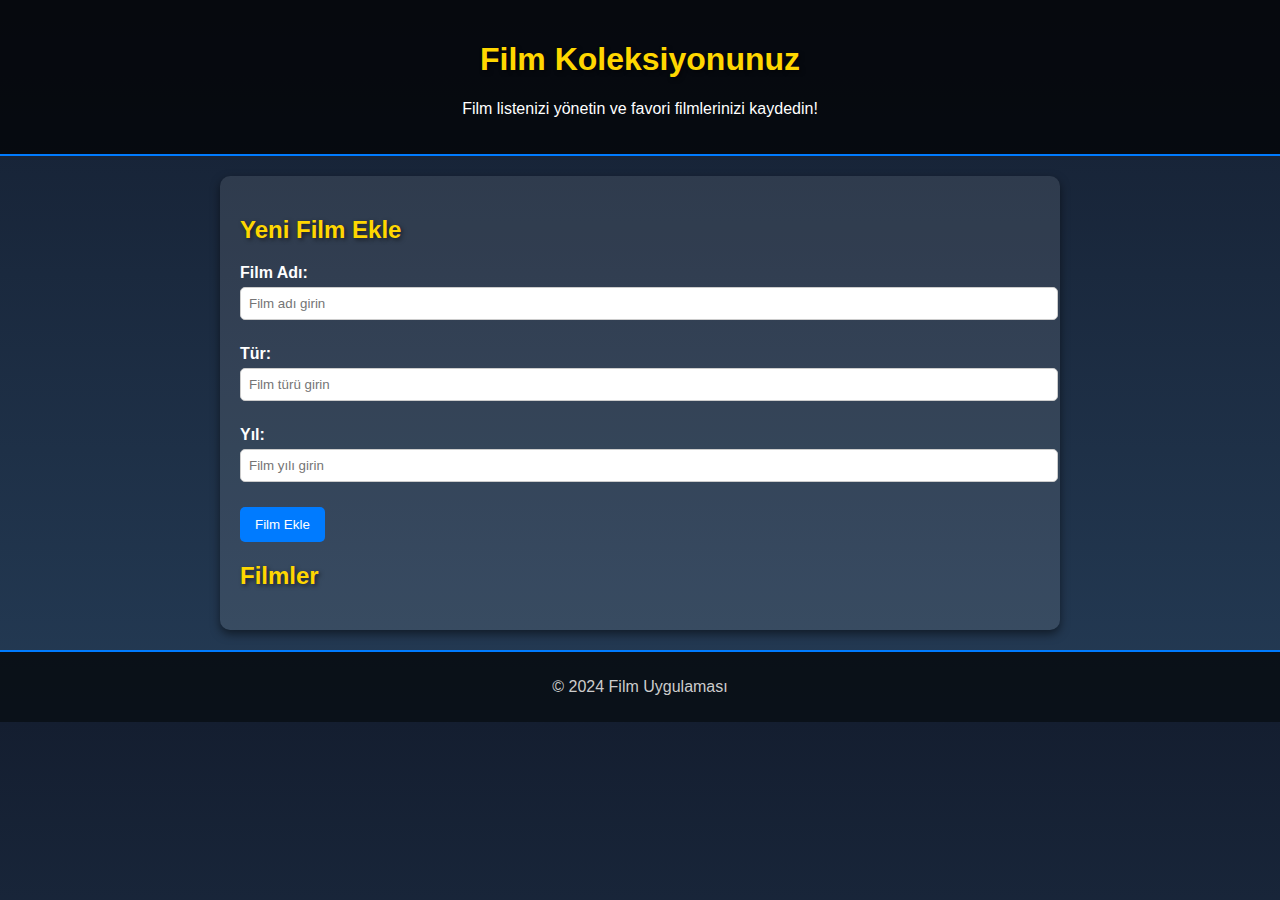
<file: web101Materials/movieApp/index.html>
<!DOCTYPE html>
<html lang="tr">
<head>
    <meta charset="UTF-8">
    <meta name="viewport" content="width=device-width, initial-scale=1.0">
    <title>Film Uygulaması</title>
    <link rel="stylesheet" href="styles.css">
</head>
<body>
    <header>
        <h1>Film Koleksiyonunuz</h1>
        <p>Film listenizi yönetin ve favori filmlerinizi kaydedin!</p>
    </header>
    <main>
        <!-- Film Ekleme Formu -->
        <section id="film-form">
            <h2>Yeni Film Ekle</h2>
            <form id="add-film-form">
                <div>
                    <label for="film-title">Film Adı:</label>
                    <input type="text" id="film-title" placeholder="Film adı girin" required>
                </div>
                <div>
                    <label for="film-genre">Tür:</label>
                    <input type="text" id="film-genre" placeholder="Film türü girin" required>
                </div>
                <div>
                    <label for="film-year">Yıl:</label>
                    <input type="number" id="film-year" placeholder="Film yılı girin" required>
                </div>
                <button type="submit">Film Ekle</button>
            </form>
        </section>

        <!-- Film Listesi -->
        <section id="film-list">
            <h2>Filmler</h2>
            <ul id="films">
                <!-- Filmler buraya eklenecek -->
            </ul>
        </section>
    </main>
    <footer>
        <p>&copy; 2024 Film Uygulaması</p>
    </footer>

    <!-- JavaScript Dosyasını Bağla -->
    <script src="script.js"></script>
</body>
</html>
</file>
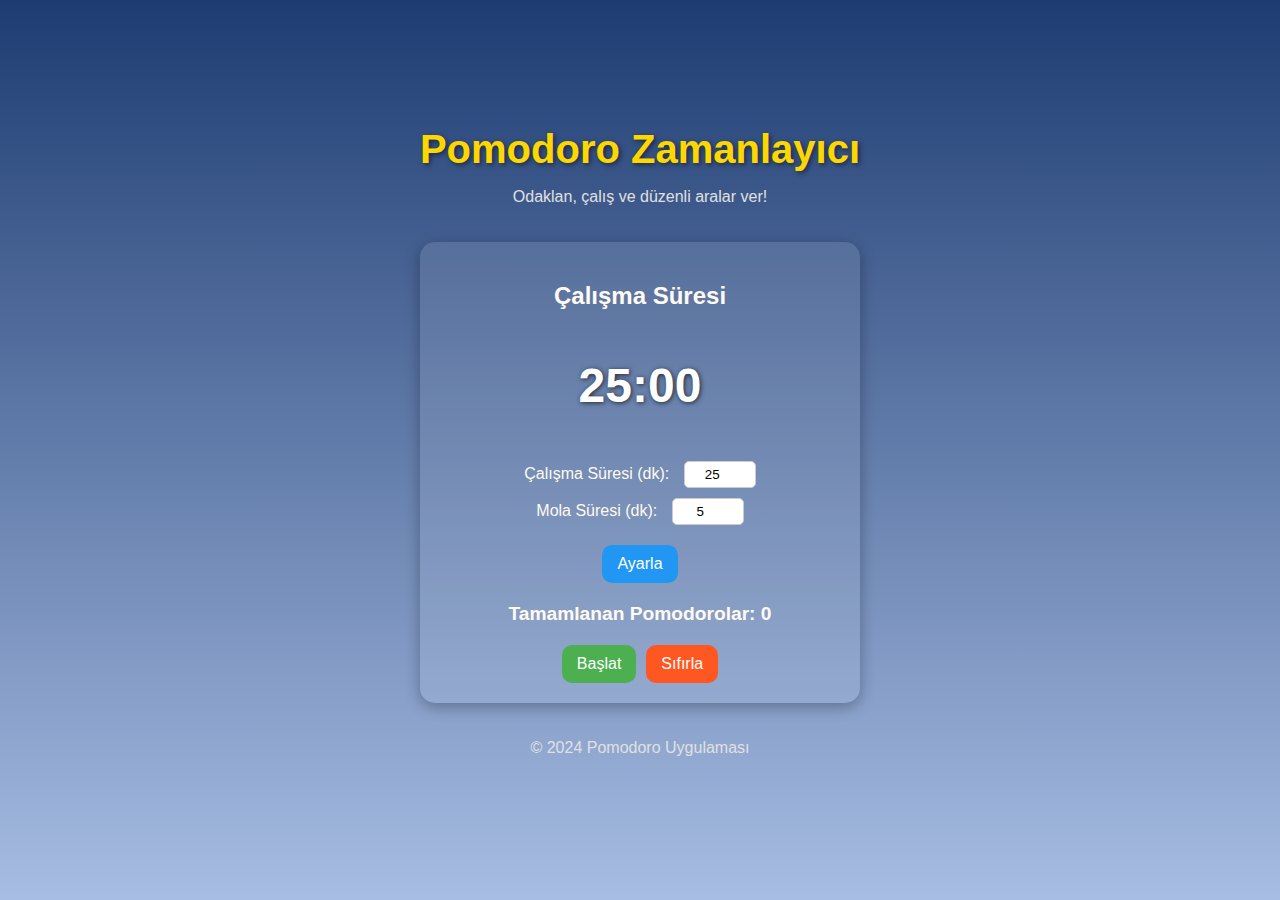
<file: web101Materials/pomodoroApp/index.html>
<!DOCTYPE html>
<html lang="tr">
<head>
    <meta charset="UTF-8">
    <meta name="viewport" content="width=device-width, initial-scale=1.0">
    <title>Pomodoro Uygulaması</title>
    <link rel="stylesheet" href="styles.css">
</head>
<body>
    <header>
        <h1>Pomodoro Zamanlayıcı</h1>
        <p>Odaklan, çalış ve düzenli aralar ver!</p>
    </header>
    <main>
        <!-- Zamanlayıcı Gösterimi -->
        <div id="timer">
            <h2 id="timer-label">Çalışma Süresi</h2>
            <p id="time-left">25:00</p>
        </div>

        <!-- Süre Ayarlama Alanı -->
        <div id="settings">
            <label>
                Çalışma Süresi (dk):
                <input type="number" id="work-time-input" min="1" max="60" value="25">
            </label>
            <label>
                Mola Süresi (dk):
                <input type="number" id="break-time-input" min="1" max="60" value="5">
            </label>
            <button id="apply-settings">Ayarla</button>
        </div>

        <!-- Tamamlanmış Pomodoro Sayısı -->
        <div id="pomodoro-count">
            <h3>Tamamlanan Pomodorolar: <span id="completed-count">0</span></h3>
        </div>

        <!-- Kontrol Düğmeleri -->
        <div id="controls">
            <button id="start-stop">Başlat</button>
            <button id="reset">Sıfırla</button>
        </div>
    </main>
    <footer>
        <p>&copy; 2024 Pomodoro Uygulaması</p>
    </footer>

    <!-- JavaScript Dosyasını Bağla -->
    <script src="script.js"></script>
</body>
</html>
</file>
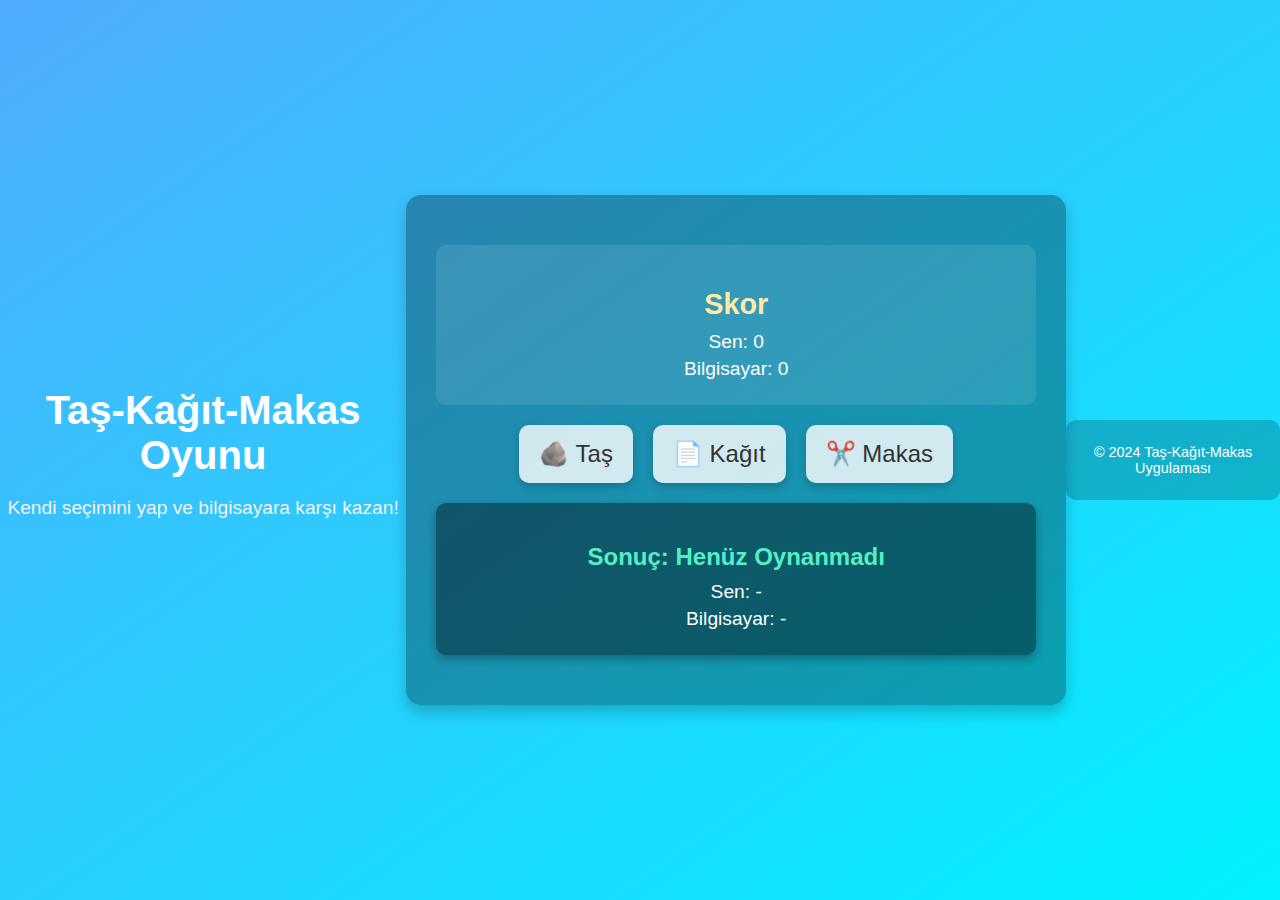
<file: web101Materials/rockPaperScissors/index.html>
<!DOCTYPE html>
<html lang="tr">
<head>
    <meta charset="UTF-8">
    <meta name="viewport" content="width=device-width, initial-scale=1.0">
    <title>Taş-Kağıt-Makas</title>
    <link rel="stylesheet" href="style3.css">
</head>
<body>
    <header>
        <h1>Taş-Kağıt-Makas Oyunu</h1>
        <p>Kendi seçimini yap ve bilgisayara karşı kazan!</p>
    </header>
    <main>
        <!-- Skor Alanı -->
        <div id="scoreboard">
            <h2>Skor</h2>
            <p>Sen: <span id="player-score">0</span></p>
            <p>Bilgisayar: <span id="computer-score">0</span></p>
        </div>

        <!-- Kullanıcının Seçimi -->
        <div id="choices">
            <button class="choice" data-choice="taş">🪨 Taş</button>
            <button class="choice" data-choice="kağıt">📄 Kağıt</button>
            <button class="choice" data-choice="makas">✂️ Makas</button>
        </div>

        <!-- Sonuç Alanı -->
        <div id="result">
            <h2 id="game-result">Sonuç: Henüz Oynanmadı</h2>
            <p>Sen: <span id="player-choice">-</span></p>
            <p>Bilgisayar: <span id="computer-choice">-</span></p>
        </div>
    </main>
    <footer>
        <p>&copy; 2024 Taş-Kağıt-Makas Uygulaması</p>
    </footer>

    <script src="script.js"></script>
</body>
</html>
</file>
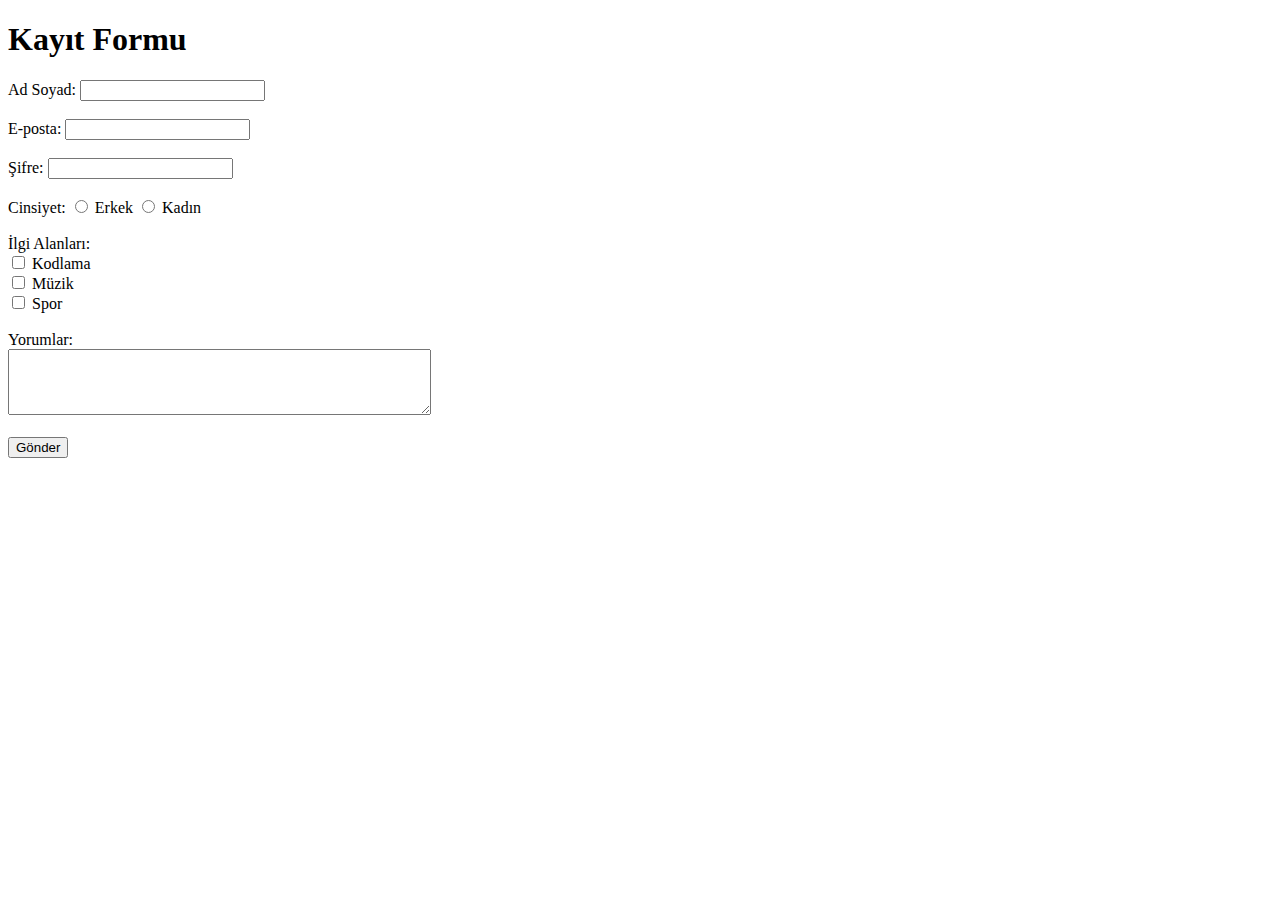
<file: web101Materials/form.html>
<!DOCTYPE html>
<html lang="tr">
<head>
    <meta charset="UTF-8">
    <meta name="viewport" content="width=device-width, initial-scale=1.0">
    <title>Form Örneği</title>
</head>
<body>
    <h1>Kayıt Formu</h1>
    <form action="/submit" method="POST">
        <!-- Ad Soyad Girişi -->
        <label for="name">Ad Soyad:</label>
        <input type="text" id="name" name="name" required><br><br>

        <!-- E-posta Girişi -->
        <label for="email">E-posta:</label>
        <input type="email" id="email" name="email" required><br><br>

        <!-- Şifre Girişi -->
        <label for="password">Şifre:</label>
        <input type="password" id="password" name="password" required><br><br>

        <!-- Cinsiyet Seçimi -->
        <label>Cinsiyet:</label>
        <input type="radio" id="male" name="gender" value="Erkek">
        <label for="male">Erkek</label>
        <input type="radio" id="female" name="gender" value="Kadın">
        <label for="female">Kadın</label><br><br>

        <!-- İlgi Alanları -->
        <label>İlgi Alanları:</label><br>
        <input type="checkbox" id="coding" name="interest" value="Kodlama">
        <label for="coding">Kodlama</label><br>
        <input type="checkbox" id="music" name="interest" value="Müzik">
        <label for="music">Müzik</label><br>
        <input type="checkbox" id="sports" name="interest" value="Spor">
        <label for="sports">Spor</label><br><br>

        <!-- Bir Açıklama Girişi -->
        <label for="comments">Yorumlar:</label><br>
        <textarea id="comments" name="comments" rows="4" cols="50"></textarea><br><br>

        <!-- Gönder Butonu -->
        <button type="submit">Gönder</button>
    </form>
</body>
</html>
</file>
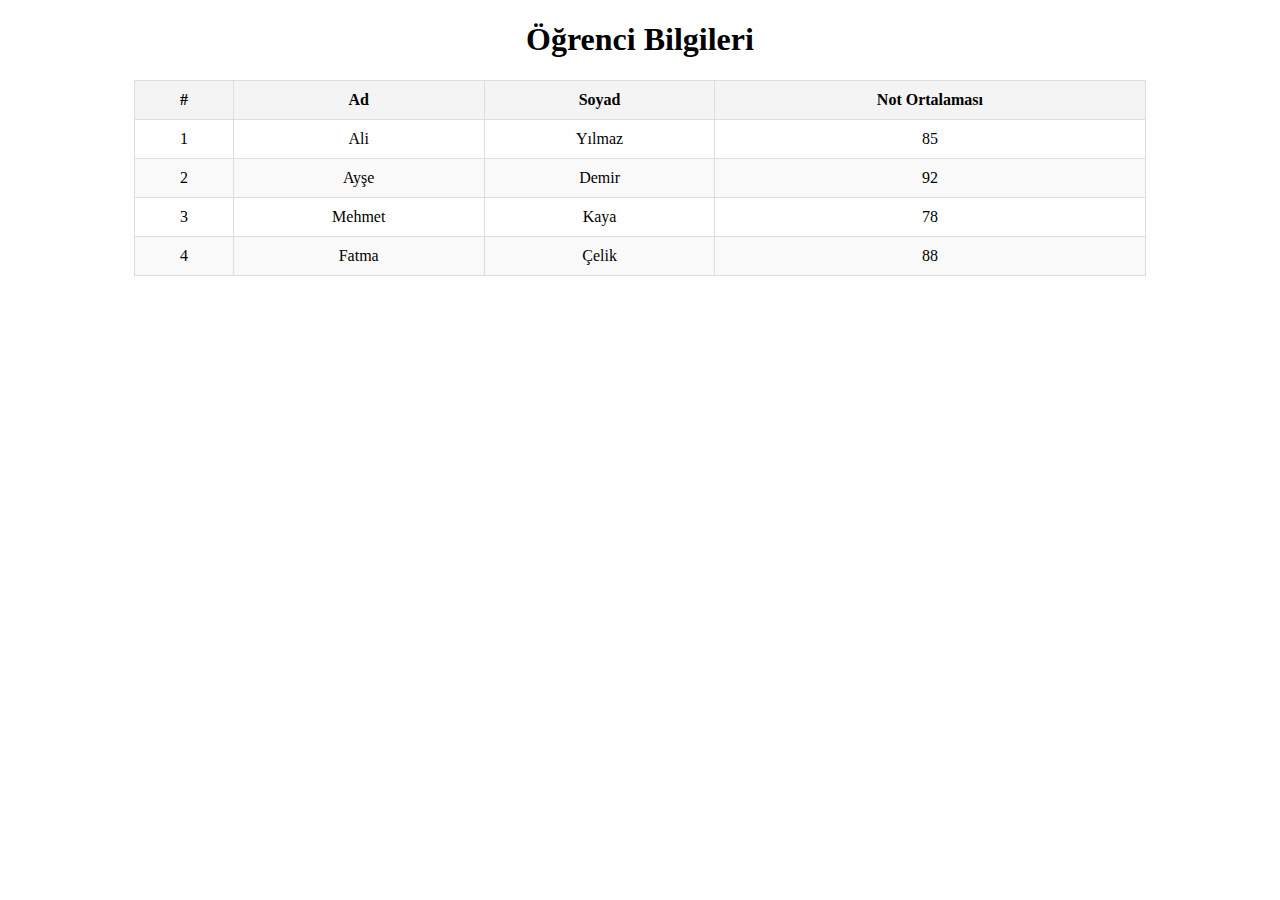
<file: web101Materials/table.html>
<!DOCTYPE html>
<html lang="tr">
<head>
    <meta charset="UTF-8">
    <meta name="viewport" content="width=device-width, initial-scale=1.0">
    <title>HTML Tablo Örneği</title>
    <style>
        /* Tablo stil ayarları */
        table {
            width: 80%; /* Tablo genişliği */
            margin: 20px auto; /* Ortalamak için kenar boşluğu */
            border-collapse: collapse; /* Çizgiler birleşik görünsün */
        }

        th, td {
            border: 1px solid #ddd; /* Hücre kenarlıkları */
            padding: 10px; /* Hücre içi boşluk */
            text-align: center; /* Hücre içeriği ortalanmış */
        }

        th {
            background-color: #f4f4f4; /* Başlık arka plan rengi */
            font-weight: bold; /* Kalın yazı */
        }

        tr:nth-child(even) {
            background-color: #f9f9f9; /* Çift satırlar için arka plan rengi */
        }

        tr:hover {
            background-color: #eaeaea; /* Üzerine gelindiğinde satırın rengi */
        }
    </style>
</head>
<body>
    <h1 style="text-align: center;">Öğrenci Bilgileri</h1>

    <table>
        <thead>
            <tr>
                <th>#</th>
                <th>Ad</th>
                <th>Soyad</th>
                <th>Not Ortalaması</th>
            </tr>
        </thead>
        <tbody>
            <tr>
                <td>1</td>
                <td>Ali</td>
                <td>Yılmaz</td>
                <td>85</td>
            </tr>
            <tr>
                <td>2</td>
                <td>Ayşe</td>
                <td>Demir</td>
                <td>92</td>
            </tr>
            <tr>
                <td>3</td>
                <td>Mehmet</td>
                <td>Kaya</td>
                <td>78</td>
            </tr>
            <tr>
                <td>4</td>
                <td>Fatma</td>
                <td>Çelik</td>
                <td>88</td>
            </tr>
        </tbody>
    </table>
</body>
</html>
</file>
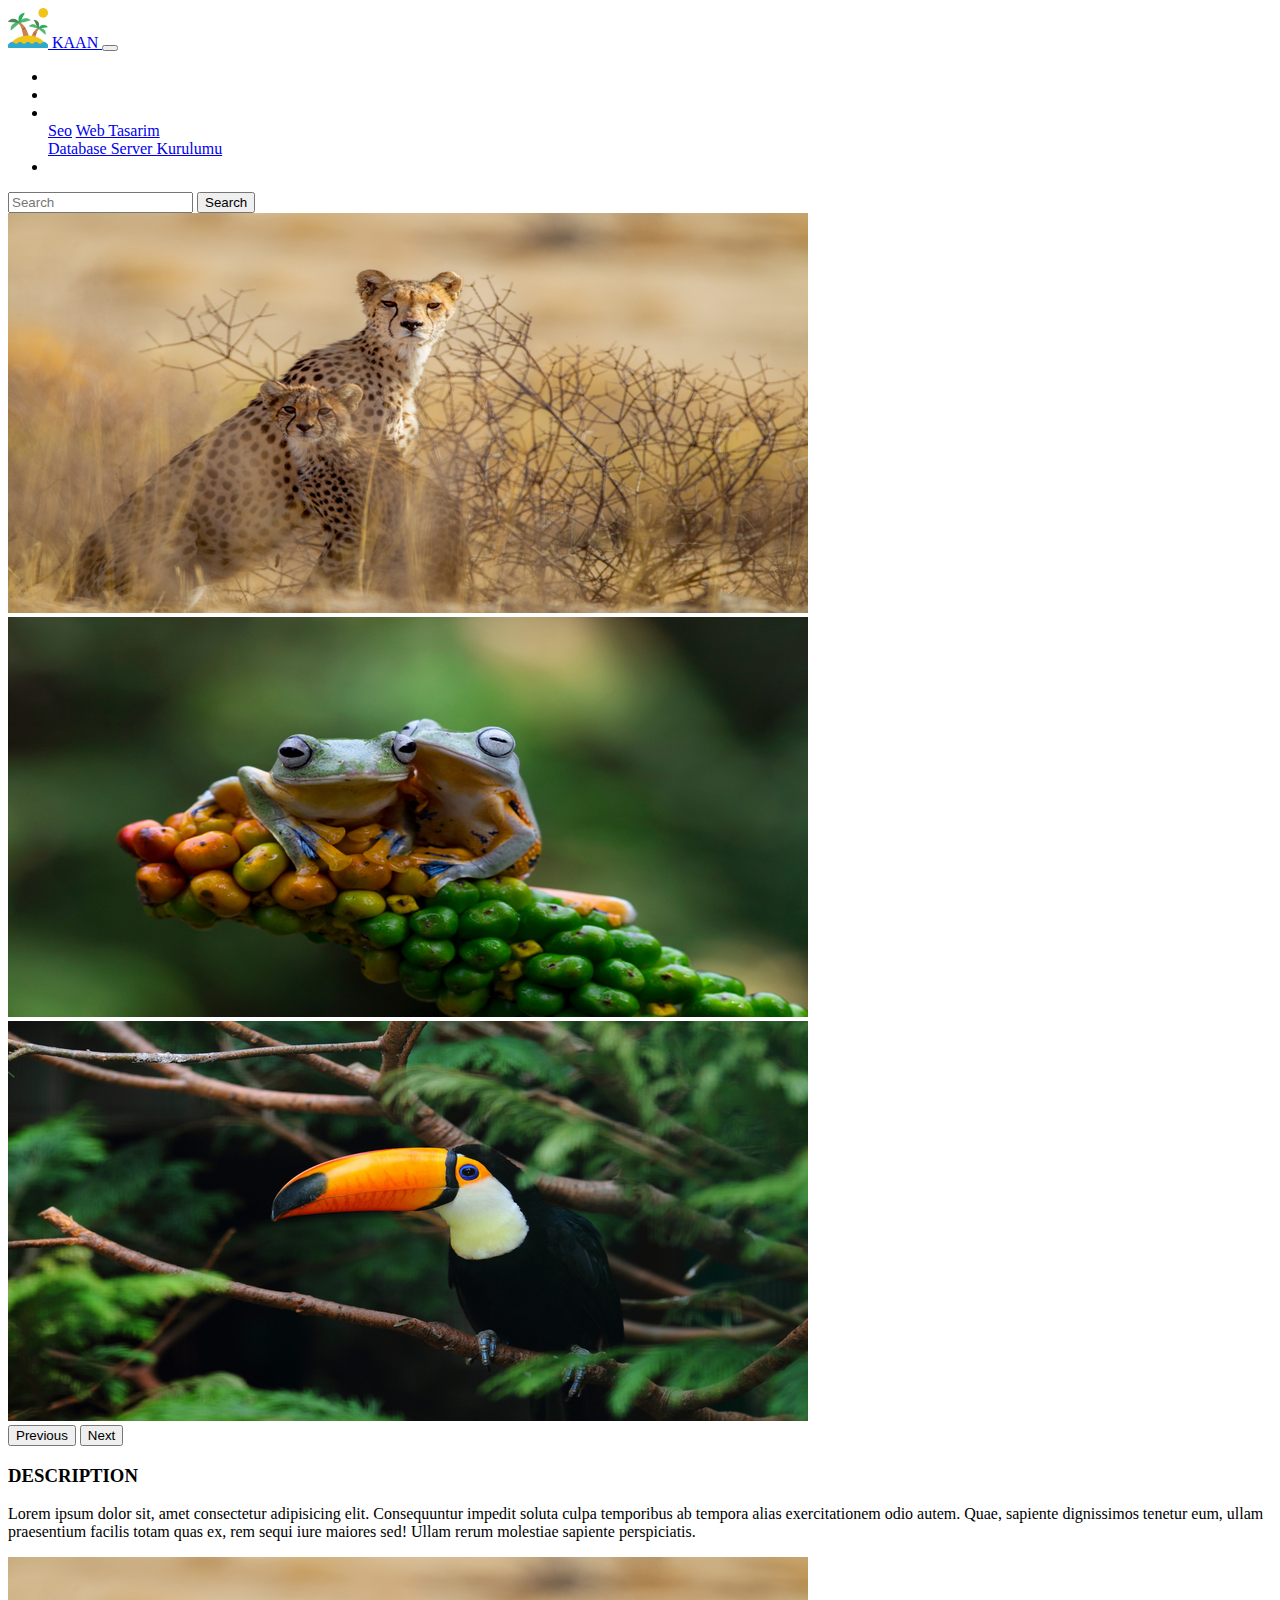
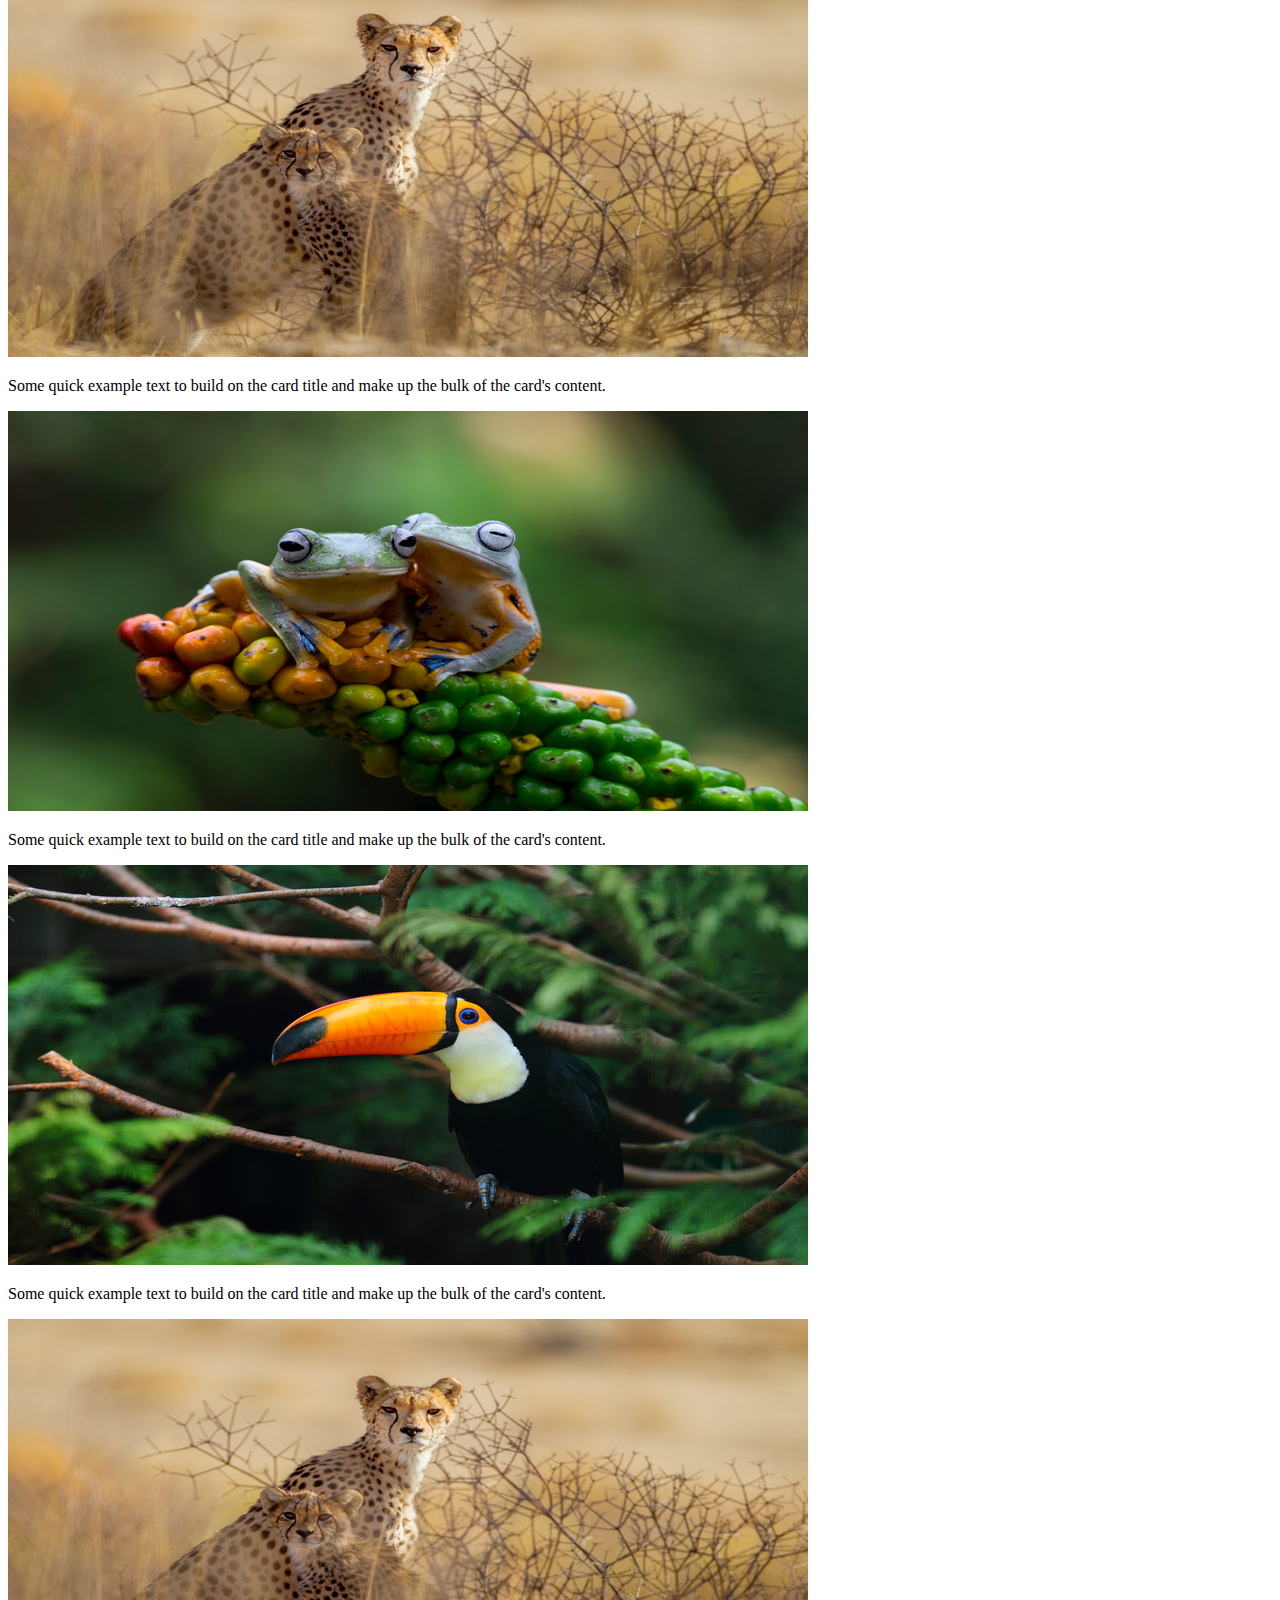
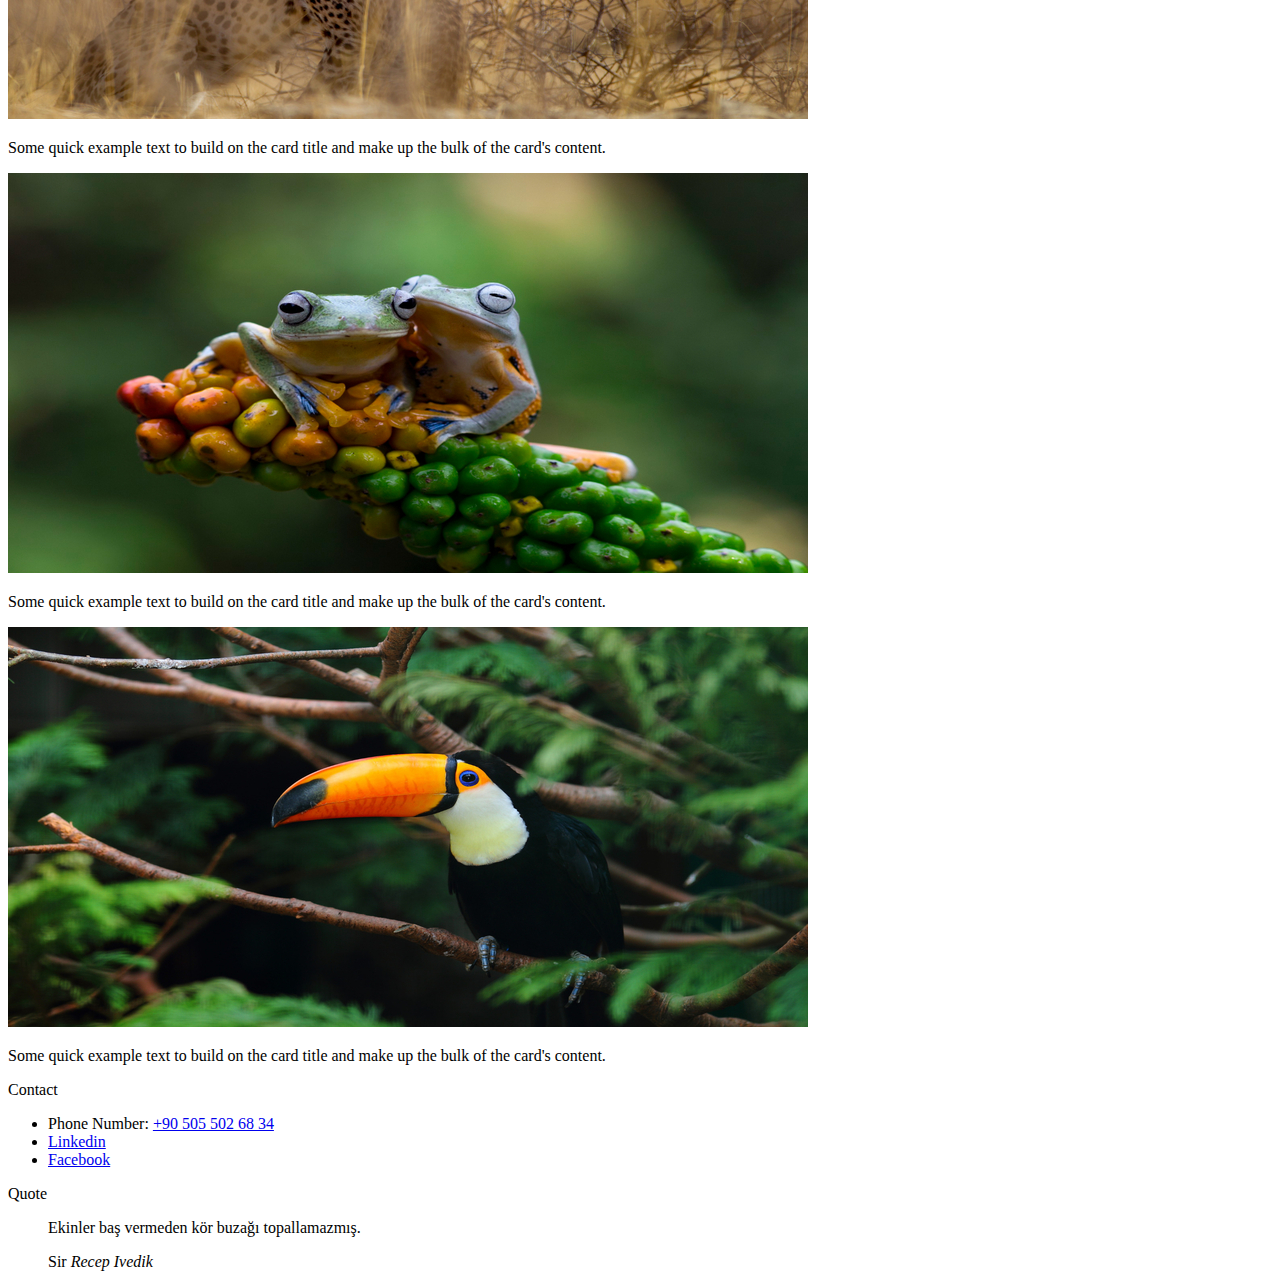
<file: web101Materials/bootstrapExampleSite/ex1.html>
<!DOCTYPE html>
<html lang="en">

<head>
  <!-- Sayfanın karakter setini ve duyarlılığını ayarlıyoruz -->
  <meta charset="UTF-8">
  <meta name="viewport" content="width=device-width, initial-scale=1.0">
  <!-- Sayfanın başlığını belirliyoruz -->
  <title>ExSite</title>
  <!-- Bootstrap stil dosyasını dahil ediyoruz -->
  <link rel="stylesheet" href="https://cdn.jsdelivr.net/npm/bootstrap@4.6.2/dist/css/bootstrap.min.css"
    integrity="sha384-xOolHFLEh07PJGoPkLv1IbcEPTNtaed2xpHsD9ESMhqIYd0nLMwNLD69Npy4HI+N" crossorigin="anonymous">
</head>

<body>

  <!-- Navigasyon menüsünü oluşturuyoruz -->
  <nav class="navbar navbar-expand-lg navbar-dark bg-dark">
    <a class="navbar-brand" href="ex1.html">
      <!-- Logo resmini ekliyoruz -->
      <img src="Resimler/island_4617270.png" width="40" height="40" class="d-inline-block align-top mr-3" alt="">
      KAAN
    </a>
    <!-- Menü mobil uyumlu olmalı, bu yüzden menü simgesini ekliyoruz -->
    <button class="navbar-toggler" type="button" data-toggle="collapse" data-target="#navbarSupportedContent"
      aria-controls="navbarSupportedContent" aria-expanded="false" aria-label="Toggle navigation">
      <span class="navbar-toggler-icon"></span>
    </button>

    <div class="collapse navbar-collapse" id="navbarSupportedContent">
      <!-- Menünün içerik kısmını oluşturuyoruz -->
      <ul class="navbar-nav mr-auto">
        <li class="nav-item">
          <a class="nav-link" href="ex1.html" style="color: #fff;">Anasayfa</a>
        </li>
        <li class="nav-item">
          <a class="nav-link" href="hakkimda.html" style="color: #fff;">Hakkimizda</a>
        </li>
        <li class="nav-item dropdown">
          <a class="nav-link dropdown-toggle" style="color: #fff;" href="#" role="button" data-toggle="dropdown"
            aria-expanded="false">
            Hizmetlerimiz
          </a>
          <div class="dropdown-menu">
            <!-- Hizmetlerimizin bağlantılarını ekliyoruz -->
            <a class="dropdown-item" href="https://www.sempeak.com/seo">Seo</a>
            <a class="dropdown-item" href="#">Web Tasarim</a>
            <div class="dropdown-divider"></div>
            <a class="dropdown-item" href="#">Database Server Kurulumu</a>
          </div>
        </li>
        <li class="nav-item">
          <a class="nav-link" href="iletisim.html" style="color: #fff;">Iletisim</a>
        </li>
      </ul>
      <!-- Arama çubuğunu ekliyoruz -->
      <form class="form-inline my-2 my-lg-0">
        <input class="form-control mr-sm-2" type="search" placeholder="Search" aria-label="Search">
        <button class="btn btn-outline-danger my-2 my-sm-0" type="submit">Search</button>
      </form>
    </div>
  </nav>

  <div class="container mt-3">
    <!-- Carousel (slayt gösterisi) bölümü -->
    <div id="carouselExampleControls" class="carousel slide" data-ride="carousel">
      <div class="carousel-inner">
        <!-- Her bir slaytın içeriğini ekliyoruz -->
        <div class="carousel-item active">
          <img src="Resimler/beautiful-cheetahs-among-plants-middle-desert.jpg" class="d-block w-100" alt="...">
        </div>
        <div class="carousel-item">
          <img
            src="Resimler/flying-frog-closeup-beautiful-tree-frog-red-flower-animal-closeup-rhacophorus-reinwardtii.jpg"
            class="d-block w-100" alt="...">
        </div>
        <div class="carousel-item">
          <img src="Resimler/selective-focus-shot-toucan-standing-tree-branch.jpg" class="d-block w-100" alt="...">
        </div>
      </div>

      <!-- Carousel kontrol düğmeleri -->
      <button class="carousel-control-prev" type="button" data-target="#carouselExampleControls" data-slide="prev">
        <span class="carousel-control-prev-icon" aria-hidden="true"></span>
        <span class="sr-only">Previous</span>
      </button>
      <button class="carousel-control-next" type="button" data-target="#carouselExampleControls" data-slide="next">
        <span class="carousel-control-next-icon" aria-hidden="true"></span>
        <span class="sr-only">Next</span>
      </button>
    </div>
    
    <!-- Açıklama başlığı ve metni -->
    <h3 class="text-center mt-3">DESCRIPTION</h3>
    <p>Lorem ipsum dolor sit, amet consectetur adipisicing elit. Consequuntur impedit soluta culpa temporibus ab tempora
      alias exercitationem odio autem. Quae, sapiente dignissimos tenetur eum, ullam praesentium facilis totam quas ex,
      rem sequi iure maiores sed! Ullam rerum molestiae sapiente perspiciatis.</p>

    <!-- Kartlar bölümü -->
    <div class="row my-5">
      <!-- Her bir kartı oluşturuyoruz -->
      <div class="col-sm">
        <div class="card">
          <img src="Resimler/beautiful-cheetahs-among-plants-middle-desert.jpg" class="card-img-top" alt="...">
          <div class="card-body">
            <p class="card-text">Some quick example text to build on the card title and make up the bulk of the card's
              content.</p>
          </div>
        </div>
      </div>
      <div class="col-sm">
        <div class="card">
          <img
            src="Resimler/flying-frog-closeup-beautiful-tree-frog-red-flower-animal-closeup-rhacophorus-reinwardtii.jpg"
            class="card-img-top" alt="...">
          <div class="card-body">
            <p class="card-text">Some quick example text to build on the card title and make up the bulk of the card's
              content.</p>
          </div>
        </div>
      </div>
      <div class="col-sm">
        <div class="card">
          <img src="Resimler/selective-focus-shot-toucan-standing-tree-branch.jpg" class="card-img-top" alt="...">
          <div class="card-body">
            <p class="card-text">Some quick example text to build on the card title and make up the bulk of the card's
              content.</p>
          </div>
        </div>
      </div>
    </div>

    <div class="row my-5">
      <!-- Her bir kartı oluşturuyoruz -->
      <div class="col-sm">
        <div class="card">
          <img src="Resimler/beautiful-cheetahs-among-plants-middle-desert.jpg" class="card-img-top" alt="...">
          <div class="card-body">
            <p class="card-text">Some quick example text to build on the card title and make up the bulk of the card's
              content.</p>
          </div>
        </div>
      </div>
      <div class="col-sm">
        <div class="card">
          <img
            src="Resimler/flying-frog-closeup-beautiful-tree-frog-red-flower-animal-closeup-rhacophorus-reinwardtii.jpg"
            class="card-img-top" alt="...">
          <div class="card-body">
            <p class="card-text">Some quick example text to build on the card title and make up the bulk of the card's
              content.</p>
          </div>
        </div>
      </div>
      <div class="col-sm">
        <div class="card">
          <img src="Resimler/selective-focus-shot-toucan-standing-tree-branch.jpg" class="card-img-top" alt="...">
          <div class="card-body">
            <p class="card-text">Some quick example text to build on the card title and make up the bulk of the card's
              content.</p>
          </div>
        </div>
      </div>
    </div>

    <!-- İletişim ve Alıntı bölümleri -->
    <div class="row my-5">
      <div class="col-sm-12 col-md-4 col-lg-4">
        <div class="card">
          <div class="card-header">
            Contact
          </div>
          <ul class="list-group list-group-flush">
            <li class="list-group-item">Phone Number: <a href="#">+90 505 502 68 34</a></li>
            <li class="list-group-item"><a href="#">Linkedin</a></li>
            <li class="list-group-item"><a href="#">Facebook</a></li>
          </ul>
        </div>
      </div>
      <div class="col-sm-12 my-3 col-md-8 col-lg-8">
        <div class="card">
          <div class="card-header">
            Quote
          </div>
          <div class="card-body">
            <blockquote class="blockquote mb-0">
              <p>Ekinler baş vermeden kör buzağı topallamazmış.</p>
              <footer class="blockquote-footer">Sir <cite title="Source Title">Recep Ivedik</cite>
              </footer>
            </blockquote>
          </div>
        </div>
      </div>
    </div>
  </div>

  <!-- JavaScript dosyalarını dahil ediyoruz -->
  <script src="https://cdn.jsdelivr.net/npm/jquery@3.5.1/dist/jquery.slim.min.js"
    integrity="sha384-DfXdz2htPH0lsSSs5nCTpuj/zy4C+OGpamoFVy38MVBnE+IbbVYUew+OrCXaRkfj"
    crossorigin="anonymous"></script>
  <script src="https://cdn.jsdelivr.net/npm/popper.js@1.16.1/dist/umd/popper.min.js"
    integrity="sha384-9/reFTGAW83EW2RDu2S0VKaIzap3H66lZH81PoYlFhbGU+6BZp6G7niu735Sk7lN"
    crossorigin="anonymous"></script>
  <script src="https://cdn.jsdelivr.net/npm/bootstrap@4.6.2/dist/js/bootstrap
</file>
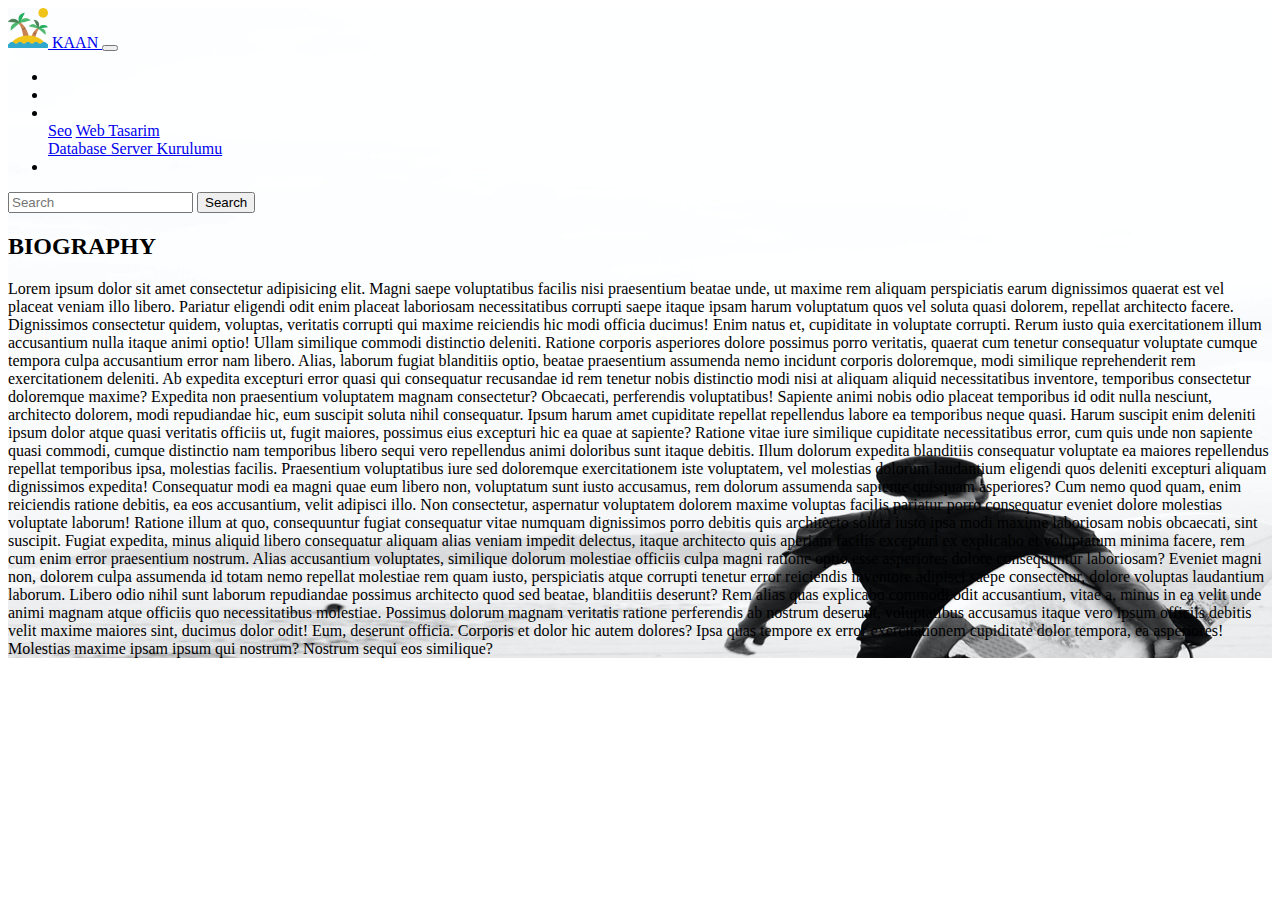
<file: web101Materials/bootstrapExampleSite/hakkimda.html>
<!DOCTYPE html>
<html lang="en">

<head>
    <meta charset="UTF-8">
    <meta name="viewport" content="width=device-width, initial-scale=1.0">
    <title>ExSite</title>
    <!-- Bootstrap stil dosyasını bağla -->
    <link rel="stylesheet" href="https://cdn.jsdelivr.net/npm/bootstrap@4.6.2/dist/css/bootstrap.min.css"
        integrity="sha384-xOolHFLEh07PJGoPkLv1IbcEPTNtaed2xpHsD9ESMhqIYd0nLMwNLD69Npy4HI+N" crossorigin="anonymous">
</head>

<body>
    <!-- Arka planda resim olan bir container başlat -->
    <div class="container-fluid" style="background-image: url(Resimler/pexels-romina-ordóñez-1481806\ 2123123.jpg);">
        <!-- Navbar başlat (üstyapı menüsü) -->
        <nav class="navbar navbar-expand-lg navbar-dark bg-dark">
            <!-- Logo ve başlık -->
            <a class="navbar-brand" href="ex1.html">
                <img src="Resimler/island_4617270.png" width="40" height="40" class="d-inline-block align-top mr-3" alt="">
                KAAN
            </a>
            <!-- Menü simgesini gösteren buton -->
            <button class="navbar-toggler" type="button" data-toggle="collapse" data-target="#navbarSupportedContent"
                aria-controls="navbarSupportedContent" aria-expanded="false" aria-label="Toggle navigation">
                <span class="navbar-toggler-icon"></span>
            </button>

            <!-- Menü öğeleri -->
            <div class="collapse navbar-collapse" id="navbarSupportedContent">
                <ul class="navbar-nav mr-auto">
                    <!-- Anasayfa menüsü -->
                    <li class="nav-item">
                        <a class="nav-link" style="color: #fff;" href="#">Anasayfa</a>
                    </li>
                    <!-- Hakkımızda menüsü -->
                    <li class="nav-item">
                        <a class="nav-link" style="color: #fff;" href="ex1.html">Hakkimizda</a>
                    </li>
                    <!-- Hizmetlerimiz menüsü, dropdown açılır menü -->
                    <li class="nav-item dropdown">
                        <a class="nav-link dropdown-toggle" style="color: #fff;" href="#" role="button"
                            data-toggle="dropdown" aria-expanded="false">
                            Hizmetlerimiz
                        </a>
                        <div class="dropdown-menu">
                            <a class="dropdown-item" href="#">Seo</a>
                            <a class="dropdown-item" href="#">Web Tasarim</a>
                            <div class="dropdown-divider"></div>
                            <a class="dropdown-item" href="#">Database Server Kurulumu</a>
                        </div>
                    </li>
                    <!-- İletişim menüsü -->
                    <li class="nav-item">
                        <a class="nav-link" href="iletisim.html" style="color: #fff;">Iletisim</a>
                    </li>
                </ul>
                <!-- Arama formu -->
                <form class="form-inline my-2 my-lg-0">
                    <input class="form-control mr-sm-2" type="search" placeholder="Search" aria-label="Search">
                    <button class="btn btn-outline-danger my-2 my-sm-0" type="submit">Search</button>
                </form>
            </div>
        </nav>

        <!-- Sayfa içeriği (biography kısmı) -->
        <div class="container text-center">
            <h2>BIOGRAPHY</h2>
            <!-- Lorem Ipsum metni ile örnek biyografi -->
            <p>Lorem ipsum dolor sit amet consectetur adipisicing elit. Magni saepe voluptatibus facilis nisi praesentium
                beatae unde, ut maxime rem aliquam perspiciatis earum dignissimos quaerat est vel placeat veniam illo
                libero. Pariatur eligendi odit enim placeat laboriosam necessitatibus corrupti saepe itaque ipsam harum
                voluptatum quos vel soluta quasi dolorem, repellat architecto facere. Dignissimos consectetur quidem,
                voluptas, veritatis corrupti qui maxime reiciendis hic modi officia ducimus! Enim natus et, cupiditate in
                voluptate corrupti. Rerum iusto quia exercitationem illum accusantium nulla itaque animi optio! Ullam
                similique commodi distinctio deleniti. Ratione corporis asperiores dolore possimus porro veritatis, quaerat
                cum tenetur consequatur voluptate cumque tempora culpa accusantium error nam libero. Alias, laborum fugiat
                blanditiis optio, beatae praesentium assumenda nemo incidunt corporis doloremque, modi similique
                reprehenderit rem exercitationem deleniti. Ab expedita excepturi error quasi qui consequatur recusandae id
                rem tenetur nobis distinctio modi nisi at aliquam aliquid necessitatibus inventore, temporibus consectetur
                doloremque maxime? Expedita non praesentium voluptatem magnam consectetur? Obcaecati, perferendis
                voluptatibus! Sapiente animi nobis odio placeat temporibus id odit nulla nesciunt, architecto dolorem, modi
                repudiandae hic, eum suscipit soluta nihil consequatur. Ipsum harum amet cupiditate repellat repellendus
                labore ea temporibus neque quasi. Harum suscipit enim deleniti ipsum dolor atque quasi veritatis officiis
                ut, fugit maiores, possimus eius excepturi hic ea quae at sapiente? Ratione vitae iure similique cupiditate
                necessitatibus error, cum quis unde non sapiente quasi commodi, cumque distinctio nam temporibus libero
                sequi vero repellendus animi doloribus sunt itaque debitis. Illum dolorum expedita blanditiis consequatur
                voluptate ea maiores repellendus repellat temporibus ipsa, molestias facilis. Praesentium voluptatibus iure
                sed doloremque exercitationem iste voluptatem, vel molestias dolorum laudantium eligendi quos deleniti
                excepturi aliquam dignissimos expedita! Consequatur modi ea magni quae eum libero non, voluptatum sunt iusto
                accusamus, rem dolorum assumenda sapiente quisquam asperiores? Cum nemo quod quam, enim reiciendis ratione
                debitis, ea eos accusantium, velit adipisci illo. Non consectetur, aspernatur voluptatem dolorem maxime
                voluptas facilis pariatur porro consequatur eveniet dolore molestias voluptate laborum! Ratione illum at
                quo, consequuntur fugiat consequatur vitae numquam dignissimos porro debitis quis architecto soluta iusto
                ipsa modi maxime laboriosam nobis obcaecati, sint suscipit. Fugiat expedita, minus aliquid libero
                consequatur aliquam alias veniam impedit delectus, itaque architecto quis aperiam facilis excepturi ex
                explicabo et voluptatum minima facere, rem cum enim error praesentium nostrum. Alias accusantium voluptates,
                similique dolorum molestiae officiis culpa magni ratione optio esse asperiores dolore consequuntur
                laboriosam? Eveniet magni non, dolorem culpa assumenda id totam nemo repellat molestiae rem quam iusto,
                perspiciatis atque corrupti tenetur error reiciendis inventore adipisci saepe consectetur, dolore voluptas
                laudantium laborum. Libero odio nihil sunt laborum repudiandae possimus architecto quod sed beatae,
                blanditiis deserunt? Rem alias quas explicabo commodi odit accusantium, vitae a, minus in ea velit unde
                animi magnam atque officiis quo necessitatibus molestiae. Possimus dolorum magnam veritatis ratione
                perferendis ab nostrum deserunt, voluptatibus accusamus itaque vero ipsum officiis debitis velit maxime
                maiores sint, ducimus dolor odit! Eum, deserunt officia. Corporis et dolor hic autem dolores? Ipsa quas
                tempore ex error exercitationem cupiditate dolor tempora, ea asperiores! Molestias maxime ipsam ipsum qui
                nostrum? Nostrum sequi eos similique?</p>
        </div>

    </div>

    <!-- JavaScript dosyalarını yükle -->
    <script src="https://cdn.jsdelivr.net/npm/jquery@3.5.1/dist/jquery.slim.min.js"
        integrity="sha384-DfXdz2htPH0lsSSs5nCTpuj/zy4C+OGpamoFVy38MVBnE+IbbVYUew+OrCXaRkfj"
        crossorigin="anonymous"></script>
    <script src="https://cdn.jsdelivr.net/npm/popper.js@1.16.1/dist/umd/popper.min.js"
        integrity="sha384-9/reFTGAW83EW2RDu2S0VKaIzap3H66lZH81PoYlFhbGU+6BZp6G7niu735Sk7lN"
        crossorigin="anonymous"></script>
    <script src="https://cdn.jsdelivr.net/npm/bootstrap@4.6.2/dist/js/bootstrap.min.js"
        integrity="sha384-+sLIOodYLS7CIrQpBjl+C7nPvqq+FbNUBDunl/OZv93DB7Ln/533i8e/mZXLi/P+"
        crossorigin="anonymous"></script>

</body>

</html>
</file>
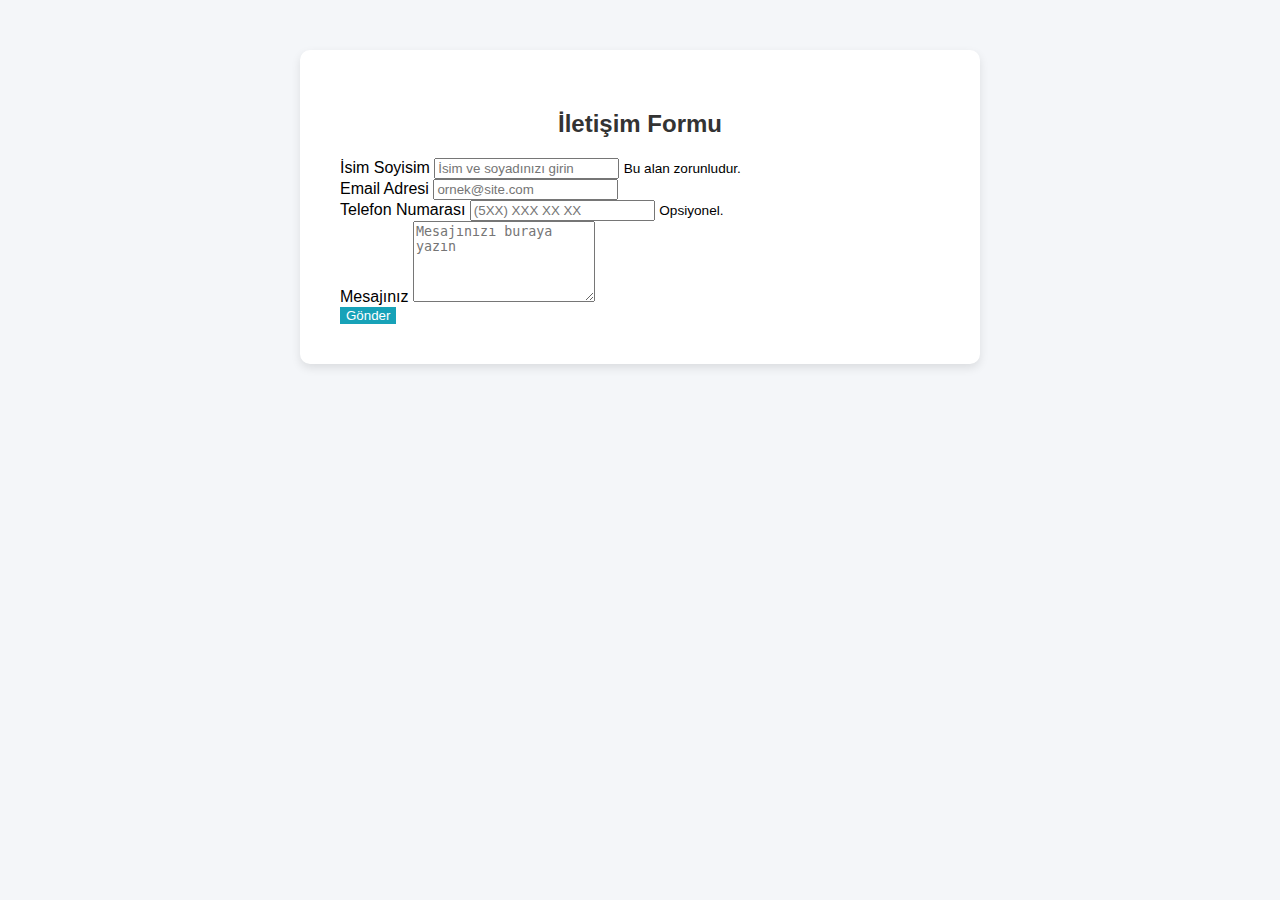
<file: web101Materials/bootstrapExampleSite/iletisim.html>
<!DOCTYPE html>
<html lang="en">

<head>
    <!-- Meta information about the document, including character encoding and viewport settings for responsive design -->
    <meta charset="UTF-8">
    <meta name="viewport" content="width=device-width, initial-scale=1.0">
    <title>İletişim Formu</title>

    <!-- Link to Bootstrap's CSS file for styling the page -->
    <link rel="stylesheet" href="https://cdn.jsdelivr.net/npm/bootstrap@4.6.2/dist/css/bootstrap.min.css"
        integrity="sha384-xOolHFLEh07PJGoPkLv1IbcEPTNtaed2xpHsD9ESMhqIYd0nLMwNLD69Npy4HI+N" crossorigin="anonymous">

    <!-- Internal CSS for custom styles on the page -->
    <style>
        body {
            background-color: #f4f6f9; /* Light background color for the whole page */
            font-family: Arial, sans-serif; /* Font style for the page */
        }

        .form-container {
            background-color: #ffffff; /* White background for the form */
            padding: 40px; /* Padding inside the form */
            border-radius: 10px; /* Rounded corners for the form */
            box-shadow: 0px 4px 10px rgba(0, 0, 0, 0.1); /* Shadow effect around the form */
            max-width: 600px; /* Maximum width of the form */
            margin: 50px auto; /* Center the form on the page */
        }

        .form-title {
            font-size: 1.5rem; /* Font size for the form title */
            color: #333333; /* Dark color for the title text */
            text-align: center; /* Center align the title */
            margin-bottom: 20px; /* Margin below the title */
        }

        .form-control:focus {
            box-shadow: none; /* Remove shadow on input focus */
            border-color: #17a2b8; /* Change border color when the input is focused */
        }

        .btn-custom {
            background-color: #17a2b8; /* Custom background color for the submit button */
            border: none; /* No border for the button */
            color: #ffffff; /* White text color for the button */
        }

        .btn-custom:hover {
            background-color: #138496; /* Darker background color when the button is hovered */
        }

        .form-text {
            font-size: 0.85rem; /* Smaller font size for helper text */
        }
    </style>
</head>

<body>

    <!-- Form container holding the contact form -->
    <div class="container form-container">
        <h2 class="form-title">İletişim Formu</h2>
        <!-- Start of the form -->
        <form>
            <!-- Name input field -->
            <div class="form-group">
                <label for="isimInput">İsim Soyisim</label>
                <input type="text" class="form-control" id="isimInput" placeholder="İsim ve soyadınızı girin" required>
                <small id="isimHelp" class="form-text text-muted">Bu alan zorunludur.</small> <!-- Helper text for the name field -->
            </div>

            <!-- Email input field -->
            <div class="form-group">
                <label for="emailInput">Email Adresi</label>
                <input type="email" class="form-control" id="emailInput" placeholder="ornek@site.com" required> <!-- Placeholder and required field -->
            </div>

            <!-- Phone number input field (optional) -->
            <div class="form-group">
                <label for="phoneInput">Telefon Numarası</label>
                <input type="tel" class="form-control" id="phoneInput" placeholder="(5XX) XXX XX XX" pattern="[0-9]{4}[0-9]{3}[0-9]{4}">
                <small class="form-text text-muted">Opsiyonel.</small> <!-- Helper text for phone number field -->
            </div>

            <!-- Message input field -->
            <div class="form-group">
                <label for="messageInput">Mesajınız</label>
                <textarea class="form-control" id="messageInput" rows="5" placeholder="Mesajınızı buraya yazın" required></textarea> <!-- Placeholder and required field -->
            </div>

            <!-- Submit button -->
            <button type="submit" class="btn btn-custom btn-block">Gönder</button> <!-- Submit button with custom style -->
        </form>
    </div>

    <!-- JS Libraries for Bootstrap functionalities (jQuery, Popper, Bootstrap JS) -->
    <script src="https://cdn.jsdelivr.net/npm/jquery@3.5.1/dist/jquery.slim.min.js"
        integrity="sha384-DfXdz2htPH0lsSSs5nCTpuj/zy4C+OGpamoFVy38MVBnE+IbbVYUew+OrCXaRkfj"
        crossorigin="anonymous"></script>
    <script src="https://cdn.jsdelivr.net/npm/popper.js@1.16.1/dist/umd/popper.min.js"
        integrity="sha384-9/reFTGAW83EW2RDu2S0VKaIzap3H66lZH81PoYlFhbGU+6BZp6G7niu735Sk7lN"
        crossorigin="anonymous"></script>
    <script src="https://cdn.jsdelivr.net/npm/bootstrap@4.6.2/dist/js/bootstrap.min.js"
        integrity="sha384-+sLIOodYLS7CIrQpBjl+C7nPvqq+FbNUBDunl/OZv93DB7Ln/533i8e/mZXLi/P+"
        crossorigin="anonymous"></script>

</body>

</html>
</file>
<file: web101Materials/movieApp/styles.css>
/* Temel Stil Ayarları */
body {
    font-family: Arial, sans-serif;
    margin: 0;
    padding: 0;
    box-sizing: border-box;
    background: linear-gradient(to bottom, #141E30, #243B55); /* Gradyan arka plan */
    color: #ffffff; /* Metin rengi beyaz */
}

header {
    background-color: rgba(0, 0, 0, 0.7); /* Saydam siyah arka plan */
    color: white;
    padding: 20px;
    text-align: center;
    border-bottom: 2px solid #007BFF;
}

main {
    padding: 20px;
    max-width: 800px;
    margin: 20px auto;
    background-color: rgba(255, 255, 255, 0.1); /* Saydam beyaz arka plan */
    border-radius: 10px;
    box-shadow: 0 4px 10px rgba(0, 0, 0, 0.5); /* Hafif gölge efekti */
}

h1, h2 {
    color: #FFD700; /* Altın rengi başlık */
    text-shadow: 2px 2px 4px rgba(0, 0, 0, 0.5); /* Hafif gölge efekti */
}

form div {
    margin-bottom: 15px;
}

label {
    display: block;
    font-weight: bold;
    margin-bottom: 5px;
}

input {
    width: 100%;
    padding: 8px;
    margin-bottom: 10px;
    border: 1px solid #ccc;
    border-radius: 5px;
}

button {
    background-color: #007BFF;
    color: white;
    border: none;
    padding: 10px 15px;
    border-radius: 5px;
    cursor: pointer;
}

button:hover {
    background-color: #0056b3;
}

#films {
    list-style-type: none;
    padding: 0;
}

#films li {
    padding: 10px;
    margin: 10px 0;
    border: 1px solid #ddd;
    border-radius: 5px;
    display: flex;
    justify-content: space-between;
    align-items: center;
    background-color: rgba(255, 255, 255, 0.2); /* Hafif saydam beyaz */
    color: #fff;
}

#films li button {
    background-color: #dc3545;
    border: none;
    padding: 5px 10px;
    border-radius: 5px;
    color: white;
    cursor: pointer;
}

#films li button:hover {
    background-color: #a71d2a;
}

footer {
    text-align: center;
    padding: 10px 0;
    background-color: rgba(0, 0, 0, 0.7);
    color: #ccc;
    margin-top: 20px;
    border-top: 2px solid #007BFF;
}
</file>
<file: web101Materials/pomodoroApp/styles.css>
/* Genel Ayarlar */
body {
    font-family: 'Arial', sans-serif;
    margin: 0;
    padding: 0;
    box-sizing: border-box;
    background: linear-gradient(to bottom, #1e3c72, #a7bde3); /* Mavi gradyan arka plan */
    color: #ffffff;
    display: flex;
    flex-direction: column;
    align-items: center;
    justify-content: center;
    height: 100vh;
}

/* Başlık ve Açıklama */
header {
    text-align: center;
    margin-bottom: 20px;
}

h1 {
    font-size: 2.5rem;
    margin: 0;
    color: #FFD700; /* Altın rengi */
    text-shadow: 2px 2px 5px rgba(0, 0, 0, 0.5);
}

p {
    font-size: 1rem;
    color: #E0E0E0;
}

/* Ana Alan */
main {
    background: rgba(255, 255, 255, 0.1); /* Saydam arka plan */
    border-radius: 15px;
    padding: 20px;
    box-shadow: 0 4px 15px rgba(0, 0, 0, 0.3); /* Yumuşak gölge */
    text-align: center;
    width: 90%;
    max-width: 400px;
}

/* Zamanlayıcı Alanı */
#timer {
    margin-bottom: 20px;
}

#timer-label {
    font-size: 1.5rem;
    margin-bottom: 10px;
    color: #FFFAF0; /* Açık beyaz */
}

#time-left {
    font-size: 3rem;
    font-weight: bold;
    color: #FFFFFF; /* Beyaz */
    text-shadow: 1px 1px 5px rgba(0, 0, 0, 0.7); /* Hafif gölge efekti */
}

/* Süre Ayarlama Alanı */
#settings {
    margin: 20px 0;
    text-align: center;
}

#settings label {
    display: block;
    margin-bottom: 10px;
    color: #FFFAF0; /* Açık beyaz */
    font-size: 1rem;
}

#settings input {
    margin-left: 10px;
    padding: 5px;
    border: 1px solid #ccc;
    border-radius: 5px;
    width: 60px;
    text-align: center;
}

#settings button {
    margin-top: 10px;
    background: #2196F3; /* Mavi */
    color: white;
    border: none;
    padding: 10px 15px;
    border-radius: 10px;
    font-size: 1rem;
    cursor: pointer;
    transition: background 0.3s ease;
}

#settings button:hover {
    background: #1976D2; /* Daha koyu mavi */
}

/* Tamamlanmış Pomodoro Sayısı */
#pomodoro-count {
    margin: 20px 0;
    text-align: center;
}

#pomodoro-count h3 {
    font-size: 1.2rem;
    color: #FFFAF0; /* Açık beyaz */
}

/* Kontrol Düğmeleri */
#controls {
    display: flex;
    justify-content: center;
    gap: 10px;
}

button {
    background: #4CAF50; /* Yeşil */
    color: white;
    border: none;
    padding: 10px 15px;
    border-radius: 10px;
    font-size: 1rem;
    cursor: pointer;
    transition: background 0.3s ease;
}

button:hover {
    background: #45a049; /* Daha koyu yeşil */
}

#reset {
    background: #FF5722; /* Turuncu */
}

#reset:hover {
    background: #e64a19; /* Daha koyu turuncu */
}

/* Footer */
footer {
    margin-top: 20px;
    text-align: center;
    font-size: 0.8rem;
    color: #CCCCCC;
}
</file>
<file: web101Materials/rockPaperScissors/style3.css>
/* Genel Ayarlar */
body {
    font-family: 'Roboto', sans-serif;
    margin: 0;
    padding: 0;
    box-sizing: border-box;
    background: linear-gradient(to bottom right, #4facfe, #00f2fe);
    color: #fff;
    display: flex; /* Flexbox kullanımı */
    justify-content: center; /* Yatay merkezleme */
    align-items: center; /* Dikey merkezleme */
    min-height: 100vh; /* Tüm ekranı kapla */
    text-align: center;
}

/* Konteyner */
main {
    background: rgba(0, 0, 0, 0.3);
    padding: 30px;
    border-radius: 15px;
    box-shadow: 0 8px 15px rgba(0, 0, 0, 0.2);
    max-width: 600px;
    width: 90%;
}

/* Başlık Alanı */
header h1 {
    font-size: 2.5rem;
    margin-bottom: 10px;
}

header p {
    font-size: 1.2rem;
    color: #f2f2f2;
}

/* Skor Alanı */
#scoreboard {
    margin: 20px auto;
    padding: 20px;
    background: rgba(255, 255, 255, 0.1);
    border-radius: 10px;
}

#scoreboard h2 {
    font-size: 1.8rem;
    margin-bottom: 10px;
    color: #ffeaa7;
}

#scoreboard p {
    font-size: 1.2rem;
    margin: 5px 0;
}

/* Seçim Alanı */
#choices {
    margin: 20px 0;
    display: flex;
    justify-content: center;
    gap: 20px;
}

.choice {
    font-size: 1.5rem;
    padding: 15px 20px;
    border: none;
    border-radius: 10px;
    background: rgba(255, 255, 255, 0.8);
    color: #333;
    cursor: pointer;
    transition: all 0.3s ease;
    box-shadow: 0 4px 8px rgba(0, 0, 0, 0.2);
}

.choice:hover {
    transform: scale(1.1);
    background: #ffeaa7;
    color: #333;
}

/* Sonuç Alanı */
#result {
    margin: 20px auto;
    padding: 20px;
    background: rgba(0, 0, 0, 0.4);
    border-radius: 10px;
    box-shadow: 0 4px 10px rgba(0, 0, 0, 0.3);
}

#game-result {
    font-size: 1.5rem;
    color: #55efc4;
    margin-bottom: 10px;
}

#result p {
    font-size: 1.2rem;
    margin: 5px 0;
}

/* Footer */
footer {
    margin-top: 20px;
    padding: 10px 0;
    font-size: 0.9rem;
    color: #fff;
    background: rgba(0, 0, 0, 0.2);
    border-radius: 10px;
}
</file>
